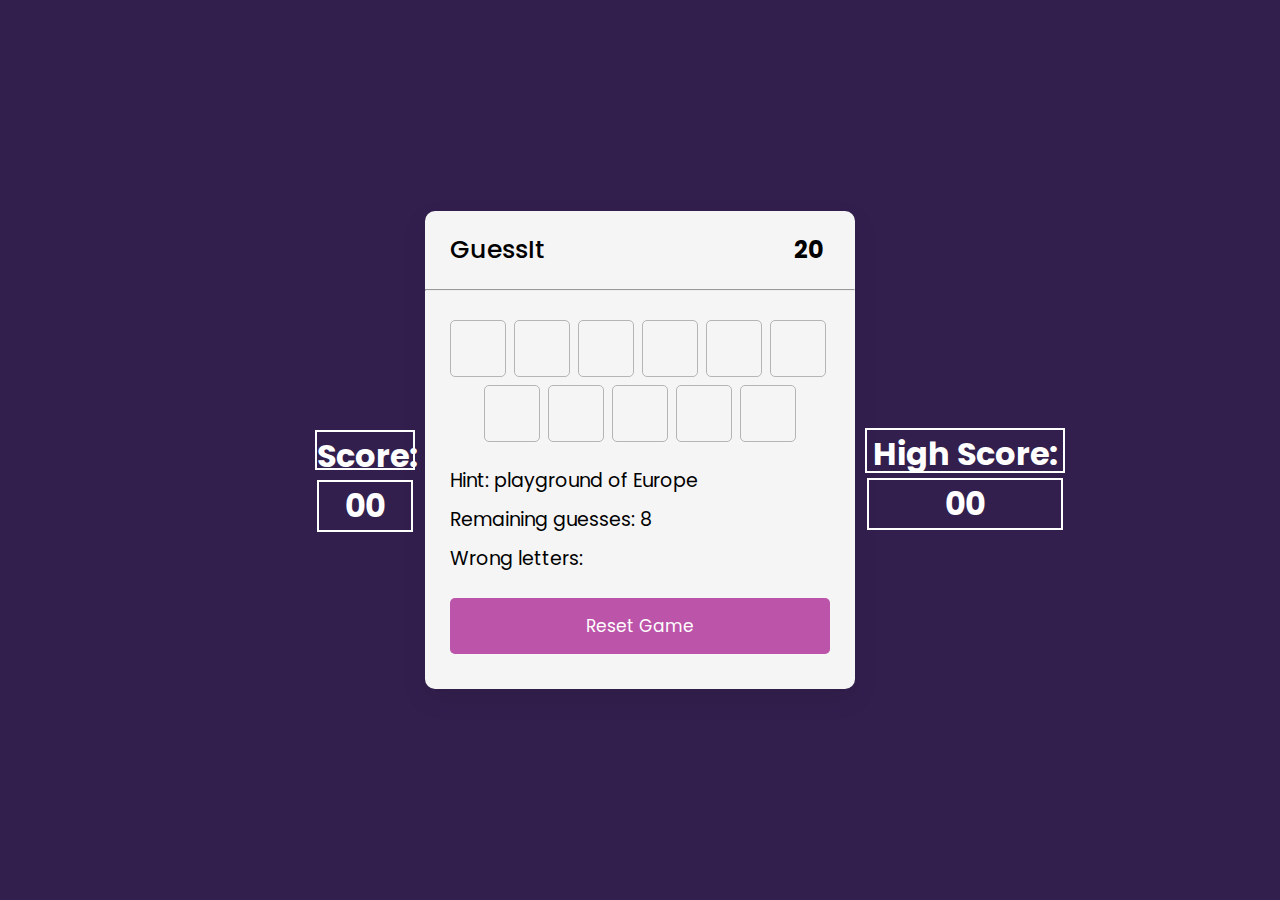
<file: fun/Word Guessing Game/index.html>
<!DOCTYPE html>
<html lang="en" dir="ltr">
<head>
  <meta charset="utf-8">
  <title>GuessIt - Fun Place To Enjoy.</title>
  <link rel="stylesheet" href="style.css">
  <meta name="viewport" content="width=device-width, initial-scale=1.0">
</head>

<body>
  <div class="score">
    <h1>Score:</h1>
    <h1 id="scorep">00</h1>
  </div>
  <div class="wrapper">
    <h1>GuessIt</h1>
    <h2 id="countdown">20</h2>
    <hr>
    <div class="content">
      <input type="text" class="typing-input" maxlength="1">
      <div class="inputs"></div>
      <div class="details">
        <p class="hint">Hint: <span></span></p>
        <p class="guess-left">Remaining guesses: <span></span></p>
        <p class="wrong-letter">Wrong letters: <span></span></p>
      </div>
      <button class="reset-btn">Reset Game</button>
      <button id="next" class="next-btn">Next</button>
    </div>
  </div>
  <div class="highscore">
    <h1>High Score:</h1>
    <h1 id="highscorep">00</h1>
  </div>
  <script src="js/words.js"></script>
  <script src="js/script.js"></script>

</body>

</html>
</file>
<file: fun/Word Guessing Game/style.css>
/* Import Google font - Poppins */
@import url('https://fonts.googleapis.com/css2?family=Poppins:wght@400;500;600&display=swap');
*{
  margin: 0;
  padding: 0;
  box-sizing: border-box;
  font-family: 'Poppins', sans-serif;
}
body{
  display: flex;
  padding: 0 10px;
  min-height: 100vh;
  align-items: center;
  justify-content: center;
  background: #331F4E;
}
.score{margin-left: 100px;
  text-align: center;
  background-color: transparent;
  width: 100px;
  color: white;
  font-family: 'Baloo 2', cursive;
  border: 2px solid white;
  height: 40px;
}
#scorep{
  border: 2px solid white;
}
.highscore{
  margin-left: 10px;
  text-align: center;
  background-color: transparent;
  width: 200px;
  color: white;
  font-family: 'Baloo 2', cursive;
  border: 2px solid white;
  height: 45px;
}
#highscorep{
  border: 2px solid white;
}
.wrapper{
  margin-left: 10px;
  width: 430px;
  background: whitesmoke;
  border-radius: 10px;
  box-shadow: 0 10px 25px rgba(0,0,0,0.1);
}
.wrapper h1{
  display: inline-block;
  font-size: 25px;
  font-weight: 500;
  padding: 20px 25px;
}

.wrapper h2{
  display: inline-block;
  margin-left: 220px;
}
.wrapper .content{
  margin: 25px 25px 35px;
}
.content .inputs{
  display: flex;
  flex-wrap: wrap;
  justify-content: center;
}
.inputs input{
  height: 57px;
  width: 56px;
  margin: 4px;
  font-size: 24px;
  font-weight: 500;
  color: #331F4E;
  text-align: center;
  border-radius: 5px;
  background: none;
  pointer-events: none;
  text-transform: uppercase;
  border: 1px solid #B5B5B5;
}
.typing-input {
  opacity: 0;
  z-index: -999;
  position: absolute;
  pointer-events: none;
}
.inputs input:first-child{
  margin-left: 0px;
}
.content .details{
  margin: 20px 0 25px;
}
.details p{
  font-size: 19px;
  margin-bottom: 10px;
}
.content .reset-btn{
  display: inline-block;
  width: 100%;
  border: none;
  cursor: pointer;
  color: #fff;
  outline: none;
  padding: 15px 0;
  font-size: 17px;
  border-radius: 5px;
  background: #BC54A9;
  transition: all 0.3s ease;
}
.content .reset-btn:hover{
  background: #853E85;
}
.content .next-btn{
  display: none;
  width: 48%;
  border: none;
  cursor: pointer;
  color: #fff;
  outline: none;
  padding: 15px 0;
  font-size: 17px;
  border-radius: 5px;
  background: #BC54A9;
  transition: all 0.3s ease;
}
.content .next-btn:hover{
  background: #853E85;
}

@media screen and (max-width: 460px) {
  body{
    display: block;
    font-size: small;
    
    min-height: 0vh;
  }
  .score{
    margin-top: 30px;
    margin-left: 37%;
  }
  .highscore{
    margin-top: 20px;
    margin-left: 20%;
  }
  .wrapper {
    margin-left: 0px;
    width: 100%;
    height: 420px;
    margin-top: 50px;
  }
  .wrapper h1{
    font-size: 22px;
    padding: 16px 20px;
  }
  
.wrapper h2{
  display: inline-block;
  margin-left: 200px;
}
  .wrapper .content{
    margin: 25px 20px 35px;
  }
  .inputs input{
    height: 51px;
    width: 50px;
    margin: 3px;
    font-size: 22px;
  }
  .details p{
    font-size: 17px;
  }
  .content .reset-btn{
    padding: 14px 0;
    font-size: 16px;
  }
}
</file>
